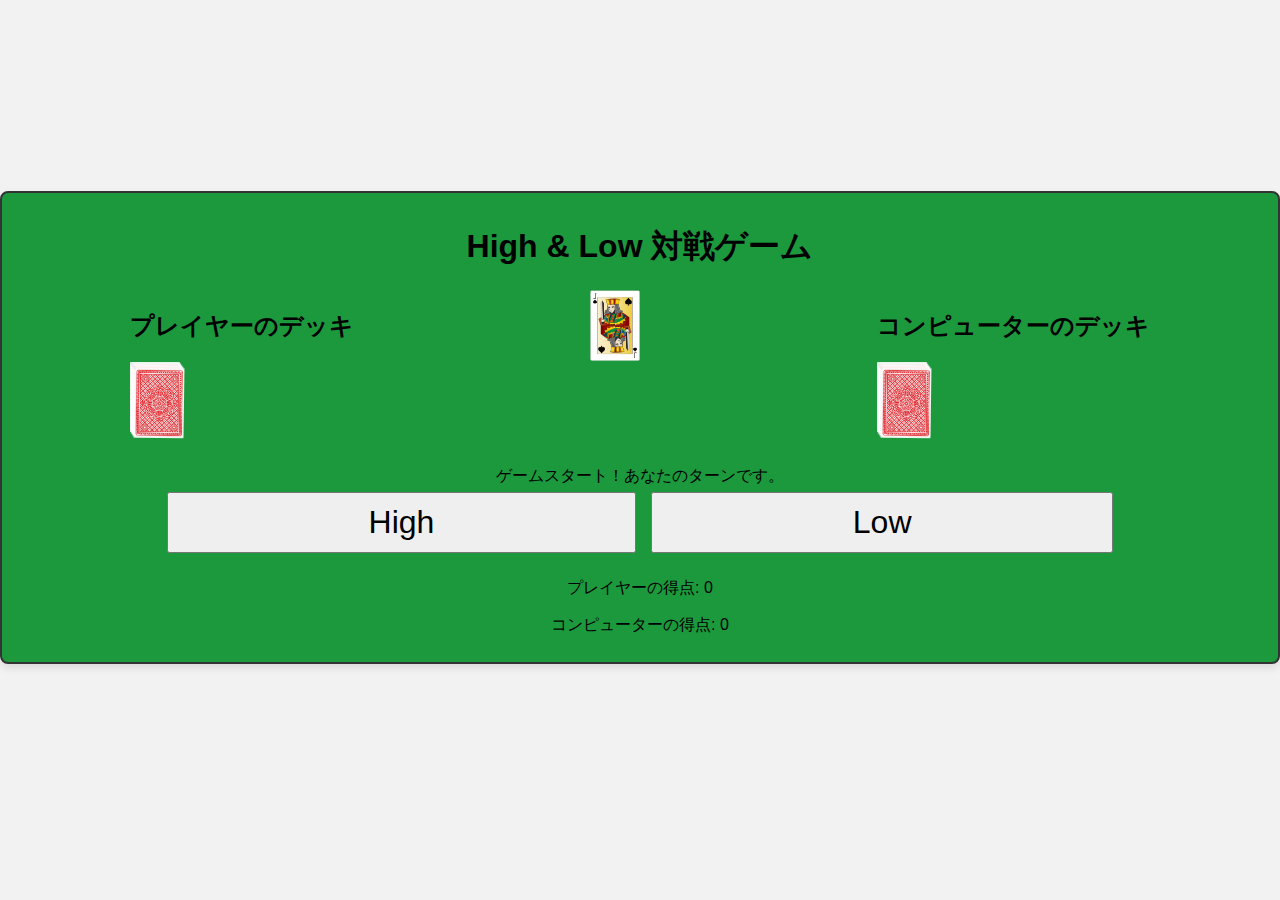
<file: highlow.html>
<!DOCTYPE html>
<html lang="ja">
<head>
    <meta charset="UTF-8">
    <meta name="viewport" content="width=device-width, initial-scale=1.0">
    <title>High & Low Game</title>
    <link rel="stylesheet" href="styles.css">
</head>
<body>
    <div class="container">
        <h1>High & Low 対戦ゲーム</h1>

        <!-- デッキとカード表示エリア -->
        <div class="decks">
            <!-- プレイヤーのデッキ -->
            <div class="deck player-deck">
                <h2>プレイヤーのデッキ</h2>
                <div id="playerDeck" class="card-stack"></div>
            </div>

            <!-- 現在のカード表示 -->
            <div class="card-container">
                <img id="cardImage" src="images/back.png" alt="現在のカード" class="card" draggable="true">
            </div>

            <!-- コンピューターのデッキ -->
            <div class="deck computer-deck">
                <h2>コンピューターのデッキ</h2>
                <div id="computerDeck" class="card-stack"></div>
            </div>
        </div>

        <div id="message">あなたのターンです！次のカードが高いか低いか予想してください。</div>

        <div class="button-container">
            <button id="highButton">High</button>
            <button id="lowButton">Low</button>
        </div>

        <div id="scoreboard">
            <p>プレイヤーの得点: <span id="playerScore">0</span></p>
            <p>コンピューターの得点: <span id="computerScore">0</span></p>
        </div>
    </div>

    <!-- BGM -->
    <audio id="bgm" src="audio/koko.mp3" loop></audio>

    <script src="script.js"></script>
</body>
</html>
</file>
<file: styles.css>
body {
    font-family: Arial, sans-serif;
    display: flex;
    justify-content: center;
    align-items: center;
    height: 95vh;
    margin: 0;
    background-color: #f2f2f2;
}

.container {
    text-align: center;
    padding: 10px;
    border: 2px solid #333;
    border-radius: 8px;
    background-color: #1c993d;
    box-shadow: 0 4px 8px rgba(0, 0, 0, 0.1);
    width: 3000px;
}

.decks {
    display: flex;
    justify-content: space-around;
    margin-bottom: 1px;
}

.deck {
    text-align: center;
}

.card-container {
    margin-bottom: 100px;
}

.card-container img {
    width: 50px;
    height: auto;
    transition: transform 0.3s; /* カードめくりのアニメーション */
}

.card-container .flipped {
    transform: rotateY(180deg);
}

.card-stack {
    position: relative;
    width: 50px;
    height: 80px;
    display: flex;
    flex-direction: column;
}

/* 5枚だけ軽く斜めにずらしながら重ねる効果 */
.card-stack img {
    width: 100%;
    height: auto;
    position: absolute;
    opacity: 0.9;
    transform: translate(var(--offset-x), var(--offset-y)) rotate(var(--rotate-angle));
}

/* メッセージやボタンのスタイル */
.message {
    font-size: 1.1em;
    margin-bottom: 20px;
}

.button-container button {
    padding: 10px 200px;
    font-size: 2em;
    margin: 5px;
    cursor: pointer;
}

#scoreboard {
    margin-top: 20px;
    font-size: 1em;
}
</file>
